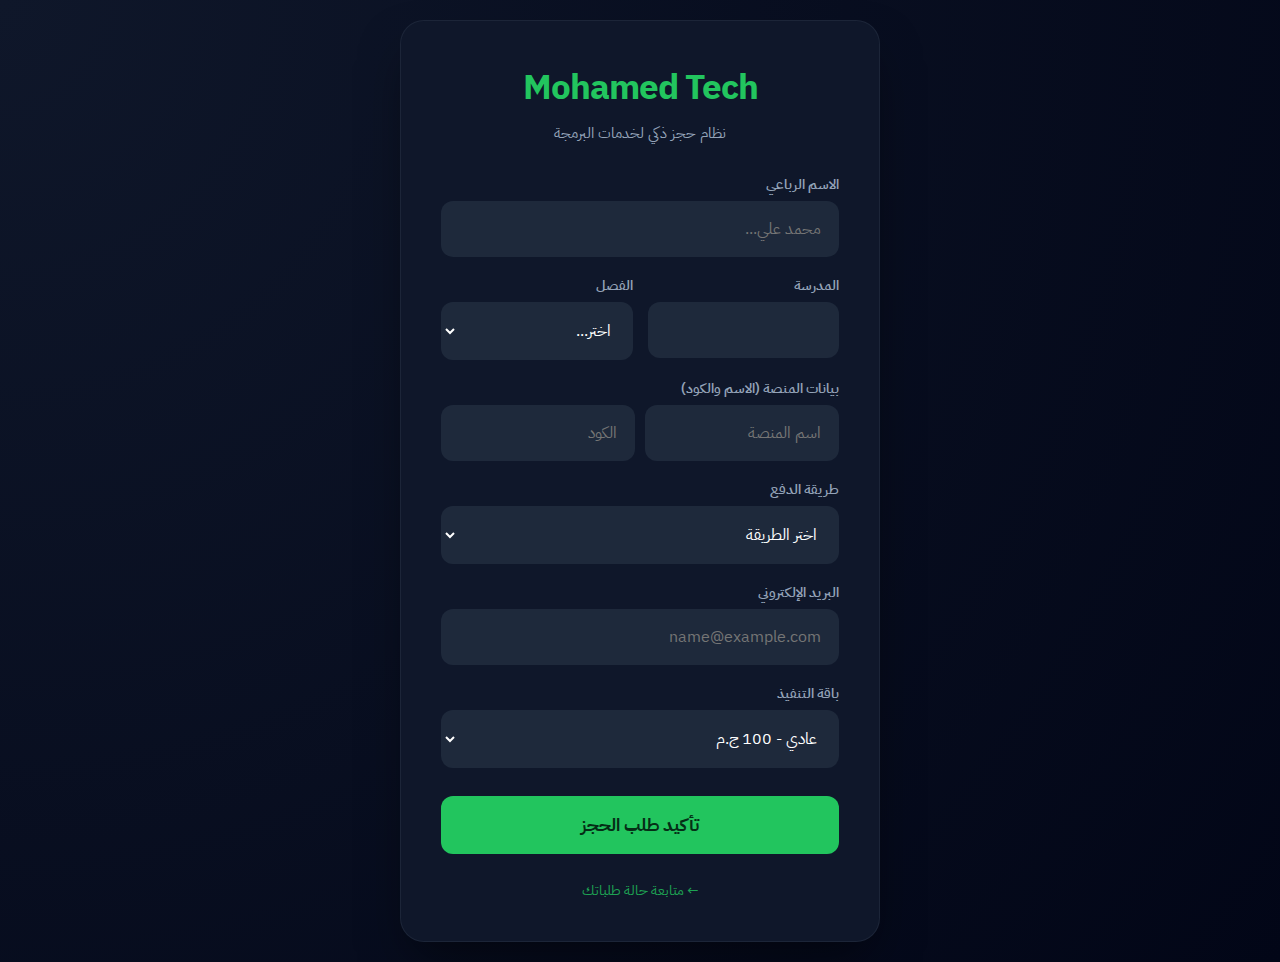
<file: index.html>
<!DOCTYPE html>
<html lang="ar" dir="rtl">
<head>
    <meta charset="UTF-8">
    <meta name="viewport" content="width=device-width, initial-scale=1.0">
    <title>Mohamed Tech | Booking</title>
    <link href="https://fonts.googleapis.com/css2?family=IBM+Plex+Sans+Arabic:wght@400;700&display=swap" rel="stylesheet">
    <style>
        :root {
            --primary: #22c55e;
            --primary-hover: #16a34a;
            --bg-dark: #020617;
            --card-bg: #0f172a;
            --text-main: #f8fafc;
            --text-muted: #94a3b8;
            --border: rgba(148, 163, 184, 0.1);
        }

        * { box-sizing: border-box; margin: 0; padding: 0; font-family: 'IBM Plex Sans Arabic', sans-serif; }

        body {
            min-height: 100vh;
            display: flex;
            justify-content: center;
            align-items: center;
            background: radial-gradient(circle at top left, #0f172a, #020617);
            color: var(--text-main);
            padding: 20px;
        }

        .container {
            width: 100%;
            max-width: 480px;
            background: var(--card-bg);
            padding: 40px;
            border-radius: 24px;
            border: 1px solid var(--border);
            box-shadow: 0 25px 50px -12px rgba(0, 0, 0, 0.5);
            animation: fadeIn 0.6s cubic-bezier(0.16, 1, 0.3, 1);
        }

        @keyframes fadeIn {
            from { opacity: 0; transform: translateY(20px); }
            to { opacity: 1; transform: translateY(0); }
        }

        h1 { text-align: center; color: var(--primary); font-size: 2.2rem; margin-bottom: 8px; letter-spacing: -1px; }
        .subtitle { text-align: center; font-size: 0.95rem; color: var(--text-muted); margin-bottom: 30px; }

        .form-group { margin-bottom: 18px; }
        label { font-size: 0.85rem; margin-bottom: 6px; display: block; color: var(--text-muted); font-weight: 600; }

        input, select {
            width: 100%;
            padding: 14px 16px;
            border-radius: 12px;
            border: 2px solid transparent;
            background: #1e293b;
            color: white;
            font-size: 1rem;
            transition: all 0.2s;
        }

        input:focus, select:focus {
            outline: none;
            border-color: var(--primary);
            background: #0f172a;
            box-shadow: 0 0 0 4px rgba(34, 197, 94, 0.1);
        }

        button {
            width: 100%;
            padding: 16px;
            margin-top: 10px;
            border-radius: 12px;
            border: none;
            background: var(--primary);
            color: #052e16;
            font-size: 1.1rem;
            font-weight: 700;
            cursor: pointer;
            transition: 0.3s;
        }

        button:hover:not(:disabled) { background: var(--primary-hover); transform: translateY(-2px); }
        button:disabled { opacity: 0.6; cursor: not-allowed; }

        #popupOverlay {
            position: fixed; inset: 0; background: rgba(0,0,0,0.8);
            display: none; align-items: center; justify-content: center;
            backdrop-filter: blur(8px); z-index: 9999;
        }

        #popupBox {
            width: 90%; max-width: 400px; background: var(--card-bg);
            border: 1px solid var(--primary); border-radius: 24px;
            padding: 30px; text-align: center;
        }

        .track-link {
            color: var(--primary); text-align: center; display: block;
            margin-top: 25px; text-decoration: none; font-size: 0.9rem;
            opacity: 0.8; transition: 0.3s;
        }
        .track-link:hover { opacity: 1; text-decoration: underline; }
    </style>
</head>
<body>

<div class="container">
    <h1>Mohamed Tech</h1>
    <div class="subtitle">نظام حجز ذكي لخدمات البرمجة</div>

    <form id="bookingForm">
        <div class="form-group">
            <label>الاسم الرباعي</label>
            <input type="text" name="full_name" placeholder="محمد علي..." required>
        </div>

        <div style="display: grid; grid-template-columns: 1fr 1fr; gap: 15px;">
            <div class="form-group">
                <label>المدرسة</label>
                <input type="text" name="school_name" required>
            </div>
            <div class="form-group">
                <label>الفصل</label>
                <select name="class" required>
                    <option value="">اختر...</option>
                    <option>1/1</option><option>1/2</option><option>1/3</option>
                </select>
            </div>
        </div>

        <div class="form-group">
            <label>بيانات المنصة (الاسم والكود)</label>
            <div style="display: flex; gap: 10px;">
                <input type="text" name="platform_name" placeholder="اسم المنصة" required>
                <input type="text" name="platform_code" placeholder="الكود" required>
            </div>
        </div>

        <div class="form-group">
            <label>طريقة الدفع</label>
            <select name="payment_method" id="paymentMethod" required>
                <option value="">اختر الطريقة</option>
                <option value="vodafone">فودافون كاش</option>
                <option value="cash">دفع نقدي (Cash)</option>
            </select>
        </div>

        <div id="vodafoneNumberDiv" class="form-group" style="display:none;">
            <label>رقم المحفظة المرسل منها</label>
            <input type="tel" name="vodafone_number" placeholder="010XXXXXXXX" pattern="01[0-9]{9}">
        </div>

        <div class="form-group">
            <label>البريد الإلكتروني</label>
            <input type="email" name="email" placeholder="name@example.com" required>
        </div>

        <div class="form-group">
            <label>باقة التنفيذ</label>
            <select name="booking_speed" id="bookingSpeed" required>
                <option value="normal">عادي - 100 ج.م</option>
                <option value="urgent">مستعجل - 120 ج.م (أولوية)</option>
            </select>
        </div>

        <button type="submit" id="submitBtn">تأكيد طلب الحجز</button>
    </form>

    <a href="track.html" class="track-link">← متابعة حالة طلباتك</a>
</div>

<div id="popupOverlay">
    <div id="popupBox">
        <h2 id="popupTitle" style="color:var(--primary); margin-bottom:15px;"></h2>
        <p id="popupText" style="margin-bottom:20px; line-height:1.6;"></p>
        <button id="popupBtn" style="padding:10px 30px; width:auto;">فهمت</button>
    </div>
</div>

<script src="https://cdn.emailjs.com/dist/email.min.js"></script>
<script>
    (function(){ emailjs.init('QWrTiK1BOSDjZaijS'); })();

    const form = document.getElementById('bookingForm');
    const submitBtn = document.getElementById('submitBtn');
    const paymentMethod = document.getElementById('paymentMethod');
    const vodafoneDiv = document.getElementById('vodafoneNumberDiv');
    
    // UI Helpers
    paymentMethod.addEventListener('change', () => {
        vodafoneDiv.style.display = paymentMethod.value === 'vodafone' ? 'block' : 'none';
        const vInput = vodafoneDiv.querySelector('input');
        vInput.required = paymentMethod.value === 'vodafone';
    });

    function showPopup(title, text) {
        document.getElementById('popupTitle').textContent = title;
        document.getElementById('popupText').textContent = text;
        document.getElementById('popupOverlay').style.display = 'flex';
    }

    document.getElementById('popupBtn').addEventListener('click', () => {
        document.getElementById('popupOverlay').style.display = 'none';
    });

    // Form Logic
    form.addEventListener('submit', function(e) {
        e.preventDefault();
        submitBtn.disabled = true;
        submitBtn.textContent = 'جاري الإرسال...';

        let lastId = parseInt(localStorage.getItem('lastBookingId') || 20) + 1;

        emailjs.sendForm('service_dsxhs5v', 'template_ul985hd', form)
            .then(() => {
                const isUrgent = form.booking_speed.value === 'urgent';
                const price = isUrgent ? '120' : '100';
                
                let msg = form.payment_method.value === 'vodafone' 
                    ? `تم استلام طلبك بنجاح. سنراجع التحويل ونبدأ العمل فوراً. رقم الطلب: #${lastId}`
                    : `يرجى التوجه للمكتب لدفع مبلغ ${price} جنيهاً لتفعيل الطلب. رقم الطلب: #${lastId}`;

                showPopup('تم التسجيل بنجاح ✅', msg);

                // Save to Local Storage
                let bookings = JSON.parse(localStorage.getItem('bookings') || '[]');
                bookings.push({
                    id: lastId,
                    email: form.email.value,
                    status: 'في الانتظار',
                    date: new Date().toLocaleDateString('ar-EG')
                });
                
                localStorage.setItem('bookings', JSON.stringify(bookings));
                localStorage.setItem('lastBookingId', lastId);

                form.reset();
                vodafoneDiv.style.display = 'none';
            })
            .catch((err) => {
                alert('عذراً، حدث خطأ تقني. يرجى المحاولة لاحقاً');
                console.error(err);
            })
            .finally(() => {
                submitBtn.disabled = false;
                submitBtn.textContent = 'تأكيد طلب الحجز';
            });
    });
</script>
</body>
  </html>
</file>
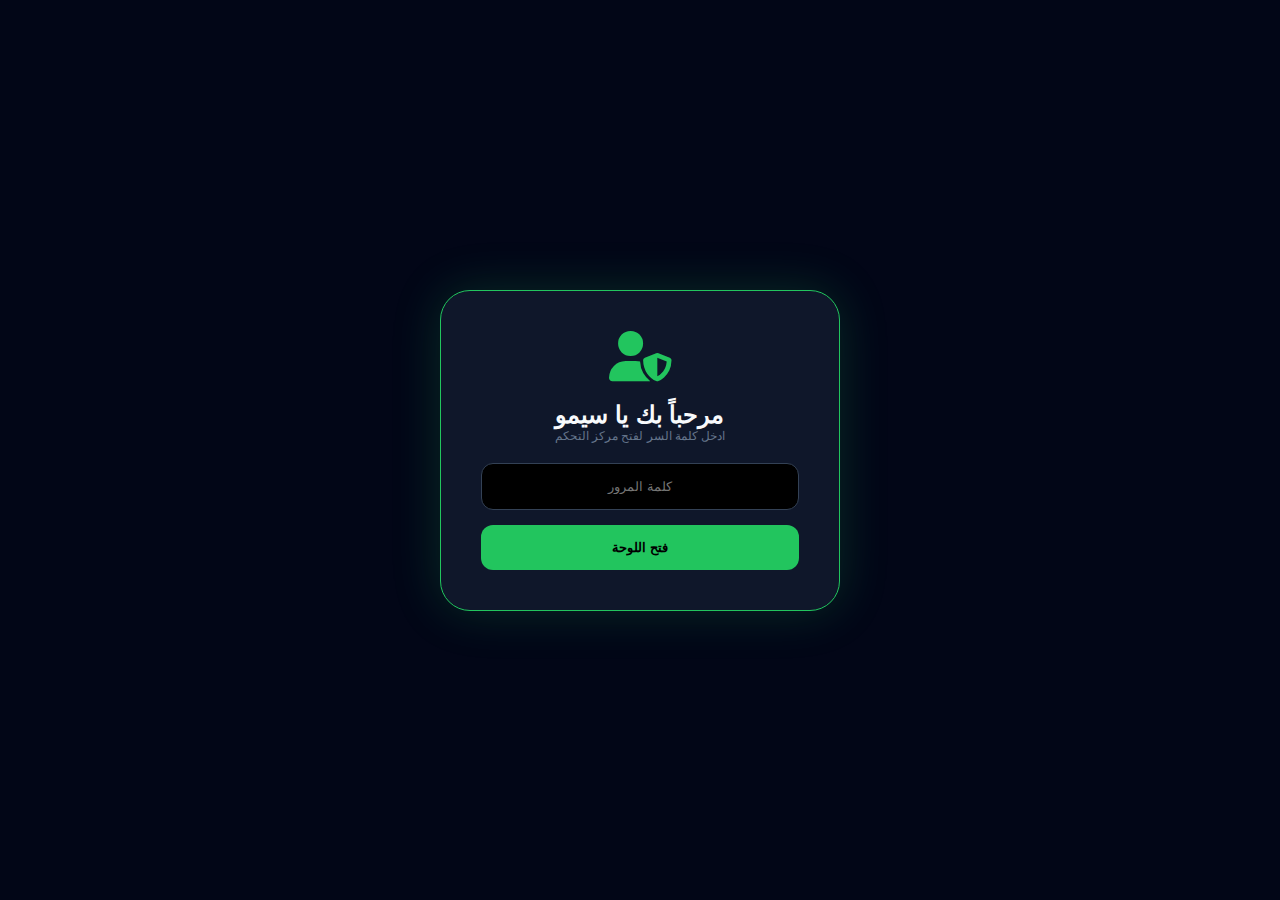
<file: admin.html>
<!DOCTYPE html>
<html lang="ar" dir="rtl">
<head>
    <meta charset="UTF-8">
    <meta name="viewport" content="width=device-width, initial-scale=1.0">
    <title>Samo Admin | The Master Dashboard</title>
    <link rel="stylesheet" href="https://cdnjs.cloudflare.com/ajax/libs/font-awesome/6.0.0/css/all.min.css">
    
    <style>
        /* --- 1. إعدادات التصميم (Theming) --- */
        :root {
            --primary: #22c55e;
            --secondary: #3b82f6;
            --danger: #ef4444;
            --warning: #f59e0b;
            --bg: #020617;
            --card: #0f172a;
            --text: #f8fafc;
            --glass: rgba(30, 41, 59, 0.7);
        }

        [data-theme="light"] {
            --bg: #f1f5f9;
            --card: #ffffff;
            --text: #0f172a;
        }

        * { box-sizing: border-box; margin: 0; padding: 0; font-family: 'Segoe UI', sans-serif; transition: background 0.3s; }
        body { background: var(--bg); color: var(--text); overflow-x: hidden; }

        /* --- 2. شاشة الدخول الاحترافية --- */
        #loginScreen { position: fixed; inset: 0; background: var(--bg); z-index: 5000; display: flex; justify-content: center; align-items: center; }
        .login-box { background: var(--card); padding: 40px; border-radius: 30px; border: 1px solid var(--primary); text-align: center; width: 90%; max-width: 400px; box-shadow: 0 0 50px rgba(34, 197, 94, 0.2); }

        /* --- 3. الهيكل الرئيسي (Layout) --- */
        .admin-wrapper { max-width: 1200px; margin: auto; padding: 20px; display: none; }
        
        header { display: flex; justify-content: space-between; align-items: center; margin-bottom: 30px; flex-wrap: wrap; gap: 15px; }
        .header-title h1 { font-size: 24px; color: var(--primary); }

        /* --- 4. بار الإحصائيات (Stats Cards) --- */
        .stats-grid { display: grid; grid-template-columns: repeat(auto-fit, minmax(180px, 1fr)); gap: 15px; margin-bottom: 30px; }
        .stat-card { background: var(--card); padding: 20px; border-radius: 20px; border: 1px solid rgba(255,255,255,0.05); position: relative; overflow: hidden; }
        .stat-card i { position: absolute; left: -10px; bottom: -10px; font-size: 60px; opacity: 0.1; color: var(--primary); }
        .stat-card h4 { font-size: 13px; color: #94a3b8; }
        .stat-card .val { font-size: 28px; font-weight: 900; color: var(--primary); display: block; margin-top: 5px; }

        /* --- 5. أدوات التحكم (Search & Tools) --- */
        .tools-bar { display: grid; grid-template-columns: 2fr 1fr; gap: 15px; margin-bottom: 20px; }
        .search-area { position: relative; }
        .search-area i { position: absolute; right: 15px; top: 15px; color: var(--primary); }
        .search-area input { width: 100%; padding: 14px 45px; background: var(--card); border: 1px solid rgba(255,255,255,0.1); border-radius: 15px; color: white; outline: none; }

        .btn-tool { padding: 10px 15px; border-radius: 12px; border: none; cursor: pointer; font-weight: bold; font-size: 12px; display: flex; align-items: center; gap: 8px; }
        .btn-export { background: var(--secondary); color: white; }
        .btn-theme { background: var(--card); color: var(--text); border: 1px solid rgba(255,255,255,0.1); }

        /* --- 6. الجدول الذكي (Responsive Table) --- */
        .table-section { background: var(--card); border-radius: 20px; border: 1px solid rgba(255,255,255,0.05); overflow: hidden; }
        .table-responsive { width: 100%; overflow-x: auto; -webkit-overflow-scrolling: touch; }
        table { width: 100%; border-collapse: collapse; min-width: 700px; }
        th { padding: 15px; text-align: right; background: rgba(255,255,255,0.02); color: var(--primary); font-size: 13px; }
        td { padding: 15px; border-bottom: 1px solid rgba(255,255,255,0.05); font-size: 14px; white-space: nowrap; }
        .row-item:hover { background: rgba(255,255,255,0.02); cursor: pointer; }

        /* --- 7. الأوفرلاي العملاق (Master Detail View) --- */
        #masterOverlay { display: none; position: fixed; inset: 0; background: rgba(0,0,0,0.9); backdrop-filter: blur(10px); z-index: 4000; justify-content: center; align-items: flex-start; padding: 15px; overflow-y: auto; }
        .master-card { background: var(--card); width: 100%; max-width: 600px; border-radius: 30px; border: 1px solid var(--primary); margin: 20px auto; overflow: hidden; animation: popUp 0.3s ease; }
        @keyframes popUp { from { transform: scale(0.9); opacity: 0; } }

        .master-header { padding: 20px; background: var(--primary); color: #000; display: flex; justify-content: space-between; align-items: center; }
        .master-body { padding: 25px; }
        
        .data-box { background: rgba(255,255,255,0.03); padding: 15px; border-radius: 15px; margin-bottom: 15px; position: relative; }
        .data-box label { display: block; font-size: 11px; color: var(--primary); margin-bottom: 5px; }
        .data-box p { font-size: 16px; font-weight: bold; }
        .copy-ico { position: absolute; left: 15px; top: 15px; color: var(--primary); cursor: pointer; }

        .control-group { display: grid; grid-template-columns: 1fr 1fr; gap: 10px; margin-top: 20px; }
        select { background: #1e293b; color: white; padding: 12px; border-radius: 10px; border: 1px solid var(--primary); outline: none; width: 100%; }

        /* --- 8. سجل النشاطات (Log) --- */
        .log-section { margin-top: 30px; background: #000; padding: 20px; border-radius: 20px; border-left: 4px solid var(--secondary); }
        .log-section h3 { font-size: 14px; margin-bottom: 10px; color: var(--secondary); }
        #activityLog { font-size: 12px; height: 100px; overflow-y: auto; color: #64748b; }

        /* --- 9. الميديا كويري --- */
        @media (max-width: 600px) {
            .tools-bar { grid-template-columns: 1fr; }
            .control-group { grid-template-columns: 1fr; }
            .header-title h1 { font-size: 18px; }
        }
    </style>
</head>
<body>

    <div id="loginScreen">
        <div class="login-box">
            <i class="fas fa-user-shield" style="font-size: 50px; color: var(--primary); margin-bottom: 20px;"></i>
            <h2>مرحباً بك يا سيمو</h2>
            <p style="color:#64748b; font-size:12px; margin-bottom:20px;">ادخل كلمة السر لفتح مركز التحكم</p>
            <input type="password" id="passInput" placeholder="كلمة المرور" style="width:100%; padding:15px; background:#000; border:1px solid #334155; color:white; border-radius:12px; text-align:center; margin-bottom:15px; outline:none;">
            <button onclick="accessAdmin()" style="width:100%; padding:15px; background:var(--primary); border:none; border-radius:12px; font-weight:900; cursor:pointer;">فتح اللوحة</button>
        </div>
    </div>

    <div class="admin-wrapper" id="adminMain">
        <header>
            <div class="header-title">
                <h1>لوحة إدارة سيمو العبقري <i class="fas fa-bolt"></i></h1>
            </div>
            <div style="display:flex; gap:10px;">
                <button class="btn-tool btn-theme" onclick="toggleTheme()"><i class="fas fa-moon"></i></button>
                <button class="btn-tool" style="background:var(--danger); color:white;" onclick="location.reload()">خروج</button>
            </div>
        </header>

        <div class="stats-grid">
            <div class="stat-card"><i class="fas fa-user-graduate"></i><h4>إجمالي الطلاب</h4><span class="val" id="s_total">0</span></div>
            <div class="stat-card"><i class="fas fa-coins"></i><h4>أرباحك (ج.م)</h4><span class="val" id="s_money">0</span></div>
            <div class="stat-card"><i class="fas fa-check-circle"></i><h4>تم تنفيذهم</h4><span class="val" id="s_done">0</span></div>
            <div class="stat-card"><i class="fas fa-school"></i><h4>المدارس</h4><span class="val" id="s_schools">0</span></div>
        </div>

        <div class="tools-bar">
            <div class="search-area">
                <i class="fas fa-search"></i>
                <input type="text" id="searchInput" onkeyup="searchSystem()" placeholder="ابحث بالاسم، الكود، أو المدرسة...">
            </div>
            <div style="display:flex; gap:10px;">
                <button class="btn-tool btn-export" onclick="downloadData()"><i class="fas fa-download"></i> تصدير البيانات</button>
            </div>
        </div>

        <div class="table-section">
            <div class="table-responsive">
                <table>
                    <thead>
                        <tr>
                            <th># الدور</th>
                            <th>اسم الطالب</th>
                            <th>المدرسة</th>
                            <th>الحالة</th>
                            <th>الدفع</th>
                            <th>إجراء</th>
                        </tr>
                    </thead>
                    <tbody id="tbody"></tbody>
                </table>
            </div>
        </div>

        <div class="log-section">
            <h3><i class="fas fa-history"></i> سجل العمليات السريعة</h3>
            <div id="activityLog"></div>
        </div>
    </div>

    <div id="masterOverlay">
        <div class="master-card">
            <div class="master-header">
                <h3>ملف الطالب: <span id="m_title"></span></h3>
                <i class="fas fa-times-circle" onclick="closeMaster()" style="cursor:pointer; font-size:25px;"></i>
            </div>
            <div class="master-body">
                <div class="data-box">
                    <label>الاسم الكامل</label>
                    <p id="m_name"></p>
                </div>
                <div class="data-box">
                    <label>المدرسة والفصل</label>
                    <p id="m_school_class"></p>
                </div>
                <div class="data-box">
                    <label>كود الطالب (المنصة)</label>
                    <p id="m_pcode"></p>
                    <i class="fas fa-copy copy-ico" onclick="copyValue('m_pcode')"></i>
                </div>
                <div class="data-box">
                    <label>كلمة السر (المنصة)</label>
                    <p id="m_ppass"></p>
                    <i class="fas fa-copy copy-ico" onclick="copyValue('m_ppass')"></i>
                </div>
                <div class="data-box">
                    <label>بيانات الدفع والتحويل</label>
                    <p id="m_pay_details"></p>
                </div>
                <div class="data-box">
                    <label>تاريخ الحجز</label>
                    <p id="m_date"></p>
                </div>

                <div class="control-group">
                    <div>
                        <label style="font-size:11px; color:var(--primary)">حالة الطلب:</label>
                        <select id="m_status_sel">
                            <option value="تم الاستلام">⏳ تم الاستلام</option>
                            <option value="جاري العمل">🛠️ جاري العمل</option>
                            <option value="تم الانتهاء">✅ تم الانتهاء</option>
                            <option value="مرفوض">❌ مرفوض</option>
                        </select>
                    </div>
                    <div>
                        <label style="font-size:11px; color:var(--primary)">حالة الدفع:</label>
                        <select id="m_pay_sel">
                            <option value="لم يدفع">🔴 لم يدفع</option>
                            <option value="تم الدفع">🟢 تم الدفع</option>
                        </select>
                    </div>
                </div>
                
                <div style="display:grid; grid-template-columns: 1fr 2fr; gap:10px; margin-top:20px;">
                    <button class="btn-tool" style="background:var(--danger); color:white; justify-content:center;" onclick="deleteData()">حذف الحجز</button>
                    <button class="btn-tool" style="background:var(--primary); color:#000; justify-content:center;" onclick="saveMaster()">حفظ التعديلات النهائية</button>
                </div>
            </div>
        </div>
    </div>

    <script>
        let db = [];
        let editIdx = null;

        // الدخول
        function accessAdmin() {
            if(document.getElementById('passInput').value === "Mody1234m@") {
                document.getElementById('loginScreen').style.display = 'none';
                document.getElementById('adminMain').style.display = 'block';
                refreshData();
                addLog("تم تسجيل الدخول بنجاح");
            } else { alert("كلمة السر غلط يا سيمو!"); }
        }

        // تحديث البيانات والإحصائيات
        function refreshData() {
            db = JSON.parse(localStorage.getItem('samo_db') || '[]');
            const tbody = document.getElementById('tbody');
            tbody.innerHTML = '';
            
            let money = 0;
            let done = 0;
            let schools = new Set();

            db.forEach((item, i) => {
                if(item.pay_status === 'تم الدفع') money += 50;
                if(item.status === 'تم الانتهاء') done++;
                schools.add(item.school);

                tbody.innerHTML += `
                    <tr class="row-item" onclick="openMaster(${i})">
                        <td style="color:var(--primary); font-weight:bold;">#${item.id}</td>
                        <td>${item.name}</td>
                        <td>${item.school}</td>
                        <td><span style="font-size:11px; background:rgba(255,255,255,0.05); padding:4px 8px; border-radius:5px;">${item.status}</span></td>
                        <td><i class="fas fa-circle" style="color:${item.pay_status === 'تم الدفع' ? 'var(--primary)' : 'var(--danger)'}; font-size:8px;"></i> ${item.pay_status}</td>
                        <td><button class="btn-tool" style="background:var(--primary); color:#000; padding:5px 10px;">تحكم</button></td>
                    </tr>
                `;
            });

            document.getElementById('s_total').innerText = db.length;
            document.getElementById('s_money').innerText = money;
            document.getElementById('s_done').innerText = done;
            document.getElementById('s_schools').innerText = schools.size;
        }

        // فتح الأوفرلاي
        function openMaster(idx) {
            editIdx = idx;
            const item = db[idx];
            document.getElementById('m_title').innerText = item.name.split(' ')[0];
            document.getElementById('m_name').innerText = item.name;
            document.getElementById('m_school_class').innerText = item.school + " (" + item.class + ")";
            document.getElementById('m_pcode').innerText = item.pcode;
            document.getElementById('m_ppass').innerText = item.ppass;
            document.getElementById('m_pay_details').innerText = item.method + " | " + (item.pay_ph || 'لا يوجد رقم');
            document.getElementById('m_date').innerText = item.date || 'غير محدد';
            document.getElementById('m_status_sel').value = item.status;
            document.getElementById('m_pay_sel').value = item.pay_status;
            
            document.getElementById('masterOverlay').style.display = 'flex';
        }

        function closeMaster() { document.getElementById('masterOverlay').style.display = 'none'; }

        // حفظ التعديلات
        function saveMaster() {
            db[editIdx].status = document.getElementById('m_status_sel').value;
            db[editIdx].pay_status = document.getElementById('m_pay_sel').value;
            localStorage.setItem('samo_db', JSON.stringify(db));
            addLog(`تم تحديث بيانات الطالب: ${db[editIdx].name}`);
            closeMaster();
            refreshData();
        }

        // حذف
        function deleteData() {
            if(confirm("هل أنت متأكد من الحذف النهائي؟")) {
                addLog(`تم حذف الطالب: ${db[editIdx].name}`);
                db.splice(editIdx, 1);
                localStorage.setItem('samo_db', JSON.stringify(db));
                closeMaster();
                refreshData();
            }
        }

        // البحث الذكي
        function searchSystem() {
            const val = document.getElementById('searchInput').value.toLowerCase();
            const rows = document.querySelectorAll('#tbody tr');
            rows.forEach(row => {
                row.style.display = row.innerText.toLowerCase().includes(val) ? '' : 'none';
            });
        }

        // النسخ الاحتياطي (تصدير)
        function downloadData() {
            const dataStr = "data:text/json;charset=utf-8," + encodeURIComponent(JSON.stringify(db));
            const downloadAnchorNode = document.createElement('a');
            downloadAnchorNode.setAttribute("href", dataStr);
            downloadAnchorNode.setAttribute("download", "samo_backup_" + new Date().toLocaleDateString() + ".json");
            document.body.appendChild(downloadAnchorNode);
            downloadAnchorNode.click();
            downloadAnchorNode.remove();
            addLog("تم تصدير نسخة احتياطية من البيانات");
        }

        // سجل النشاطات
        function addLog(msg) {
            const logBox = document.getElementById('activityLog');
            const time = new Date().toLocaleTimeString();
            logBox.innerHTML = `<div>[${time}] ${msg}</div>` + logBox.innerHTML;
        }

        // الوضع الليلي
        function toggleTheme() {
            const body = document.body;
            const theme = body.getAttribute('data-theme');
            if(theme === 'light') {
                body.removeAttribute('data-theme');
                addLog("تم تفعيل الوضع الليلي");
            } else {
                body.setAttribute('data-theme', 'light');
                addLog("تم تفعيل الوضع النهاري");
            }
        }

        // نسخ القيم بضغطة واحدة
        function copyValue(id) {
            const text = document.getElementById(id).innerText;
            navigator.clipboard.writeText(text);
            alert("تم نسخ: " + text);
        }
    </script>
</body>
                    </html>
</file>
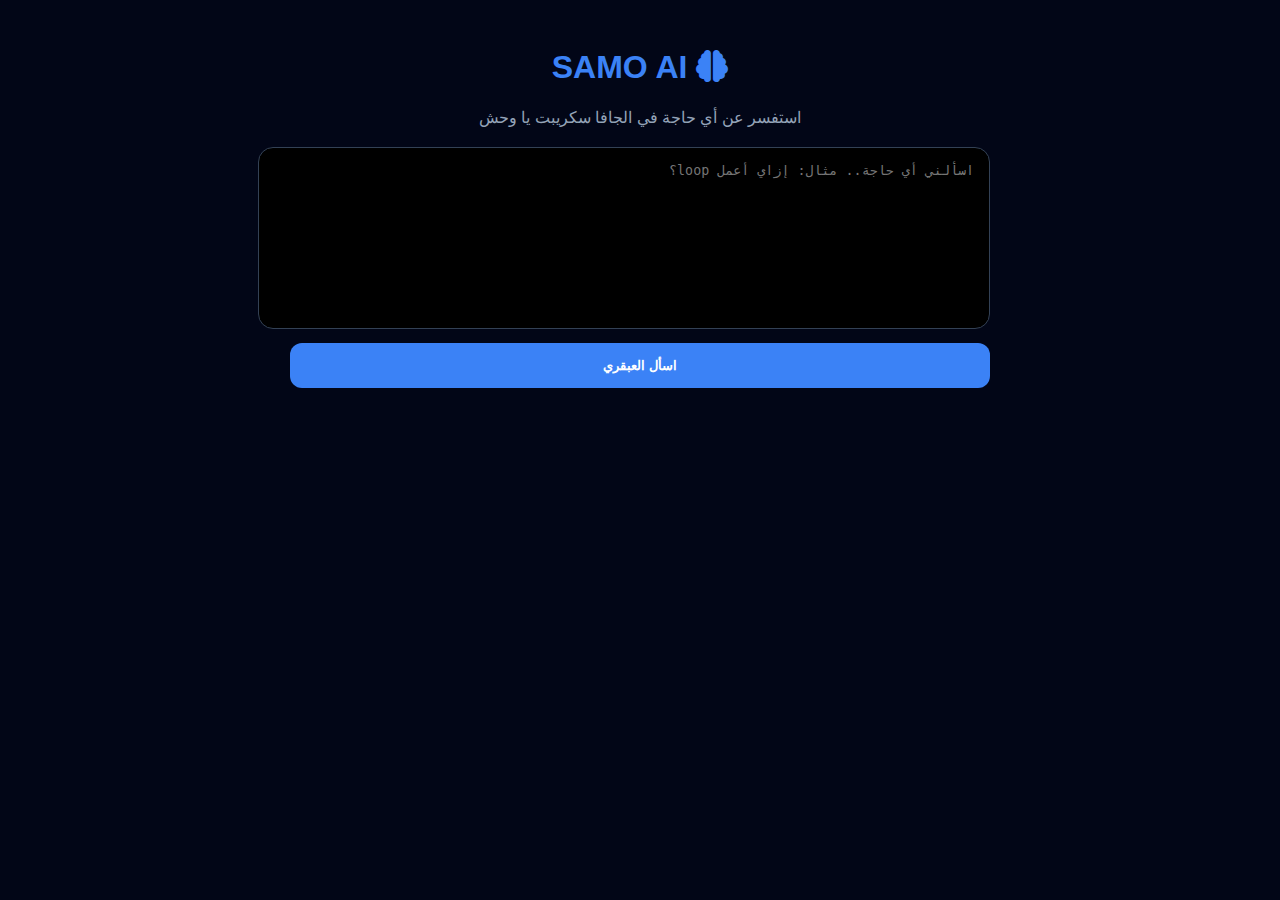
<file: ai-fixer.html>
<!DOCTYPE html>
<html lang="ar" dir="rtl">
<head>
    <meta charset="UTF-8">
    <meta name="viewport" content="width=device-width, initial-scale=1.0">
    <title>Samo AI | استفسر عن حاجة</title>
    <link rel="stylesheet" href="https://cdnjs.cloudflare.com/ajax/libs/font-awesome/6.0.0/css/all.min.css">
    <style>
        :root { --primary: #3b82f6; --bg: #020617; --card: #0f172a; --text: #f8fafc; }
        body { background: var(--bg); color: var(--text); padding: 20px; font-family: 'Segoe UI', sans-serif; display: flex; flex-direction: column; align-items: center; }
        .container { width: 100%; max-width: 700px; }
        textarea { width: 100%; height: 150px; background: #000; border: 1px solid #334155; border-radius: 15px; color: #60a5fa; padding: 15px; outline: none; resize: none; }
        .btn-ai { width: 100%; padding: 15px; background: var(--primary); border: none; border-radius: 12px; color: white; font-weight: bold; margin-top: 10px; cursor: pointer; }
        #response { margin-top: 20px; padding: 20px; background: var(--card); border-radius: 15px; display: none; line-height: 1.6; border-right: 5px solid var(--primary); }
        pre { background: #000; padding: 15px; border-radius: 10px; overflow-x: auto; color: #4ade80; margin: 10px 0; }
    </style>
</head>
<body>
    <div class="container">
        <h1 style="color:var(--primary); text-align:center;"><i class="fas fa-brain"></i> SAMO AI</h1>
        <p style="text-align:center; color:#94a3b8; margin-bottom:20px;">استفسر عن أي حاجة في الجافا سكريبت يا وحش</p>
        <textarea id="userInput" placeholder="اسألني أي حاجة.. مثال: إزاي أعمل loop؟"></textarea>
        <button class="btn-ai" onclick="askGemini()">اسأل العبقري</button>
        <div id="loader" style="display:none; text-align:center; margin-top:10px;">جاري التفكير...</div>
        <div id="response"></div>
    </div>
    <script>
        async function askGemini() {
            const input = document.getElementById('userInput').value;
            if(!input) return;
            document.getElementById('loader').style.display = 'block';
            try {
                const response = await fetch(`https://generativelanguage.googleapis.com/v1beta/models/gemini-1.5-flash:generateContent?key=AIzaSyCocPEpD_tbyYE4X077GFiCknJ6J8GkUdA`, {
                    method: "POST",
                    headers: { "Content-Type": "application/json" },
                    body: JSON.stringify({ contents: [{ parts: [{ text: "أنت مبرمج خبير اسمك Samo AI. حل هذا واشرحه بلهجة مصرية: " + input }] }] })
                });
                const data = await response.json();
                const res = data.candidates[0].content.parts[0].text;
                document.getElementById('loader').style.display = 'none';
                const div = document.getElementById('response');
                div.style.display = 'block';
                div.innerHTML = res.replace(/```([\s\S]*?)```/g, '<pre>$1</pre>').replace(/\n/g, '<br>');
            } catch (e) { alert("خطأ في الاتصال!"); }
        }
    </script>
</body>
</html>
</file>
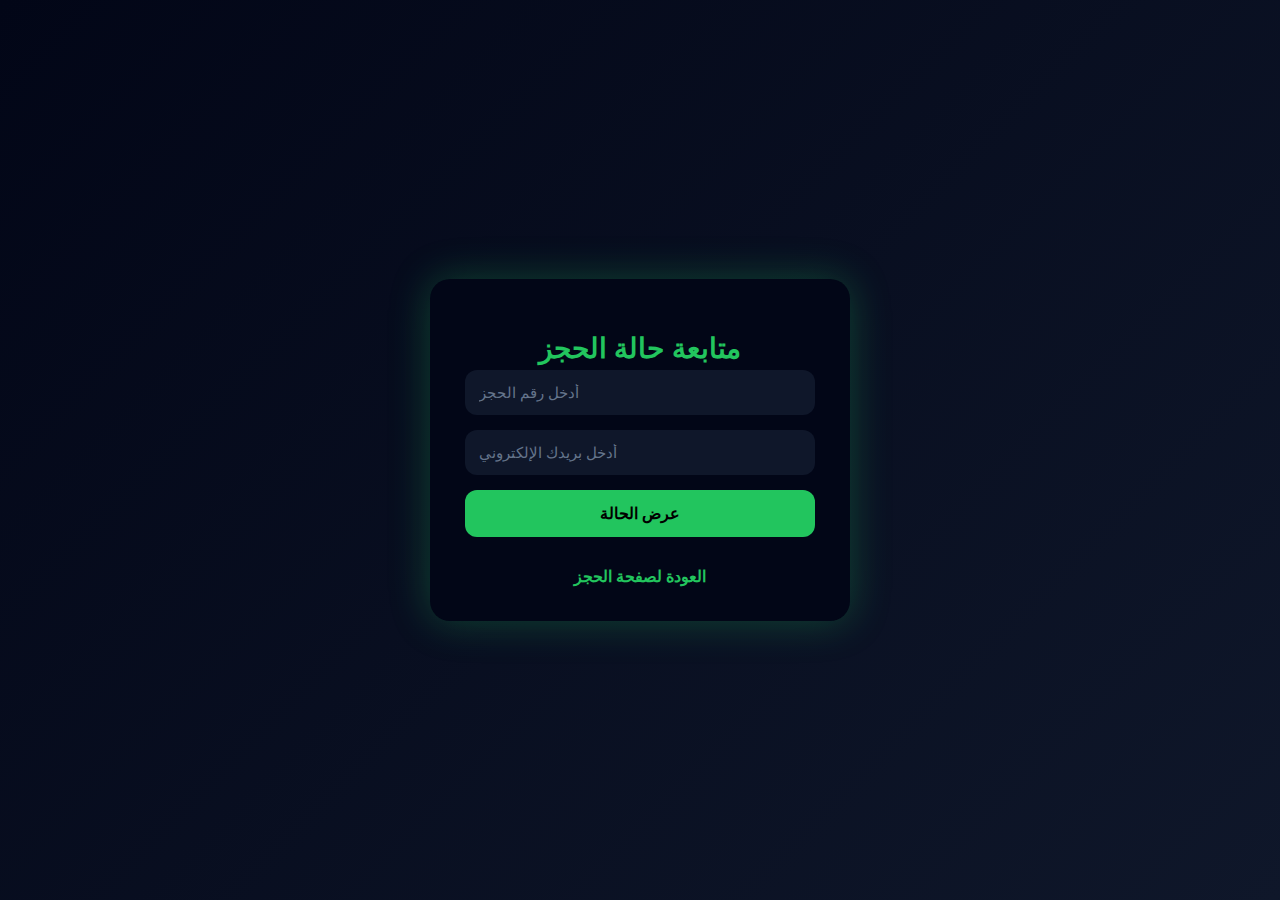
<file: track.html>
<!DOCTYPE html>
<html lang="ar">
<head>
<meta charset="UTF-8">
<title>متابعة حالة الحجز</title>
<link rel="stylesheet" href="style.css">
</head>
<body>

<div class="container">
<h1>متابعة حالة الحجز</h1>
<input type="number" id="bookingId" placeholder="أدخل رقم الحجز" required>
<input type="email" id="email" placeholder="أدخل بريدك الإلكتروني" required>
<button id="trackBtn">عرض الحالة</button>
<div id="result" class="result" style="display:none;"></div>

<a href="index.html">العودة لصفحة الحجز</a>
</div>

<script>
const trackBtn = document.getElementById('trackBtn');
trackBtn.addEventListener('click', ()=>{
    const id = parseInt(document.getElementById('bookingId').value);
    const email = document.getElementById('email').value;
    let bookings = JSON.parse(localStorage.getItem('bookings')||'[]');
    let found = bookings.find(b=>b.id===id && b.email===email);
    const resultDiv = document.getElementById('result');
    if(found){
        resultDiv.style.display='block';
        resultDiv.textContent='حالة حجزك: '+found.status;
    }else{
        resultDiv.style.display='block';
        resultDiv.textContent='لا يوجد حجز مطابق لبياناتك';
    }
});
</script>

</body>
</html>
</file>
<file: style.css>
/* style.css */
* { box-sizing: border-box; }

body {
    margin: 0;
    height: 100vh;
    background: linear-gradient(135deg, #020617, #0f172a);
    font-family: 'Arial', sans-serif;
    display: flex;
    justify-content: center;
    align-items: center;
    color: white;
}

.container {
    width: 420px;
    background: #020617;
    padding: 35px;
    border-radius: 20px;
    box-shadow: 0 0 40px rgba(34,197,94,0.3);
    animation: fadeIn 1s ease;
}

@keyframes fadeIn {
    from { opacity: 0; transform: translateY(40px); }
    to { opacity: 1; transform: translateY(0); }
}

h1 { text-align:center; color:#22c55e; font-size:28px; margin-bottom:5px; }
.subtitle { text-align:center; font-size:14px; color:#cbd5e1; margin-bottom:20px; }

label { font-size:14px; margin-bottom:5px; display:block; color:#94a3b8; }

input, select, button {
    width:100%;
    padding:14px;
    margin-bottom:15px;
    border-radius:12px;
    border:none;
    outline:none;
    font-size:15px;
}

input, select { background:#0f172a; color:white; }
input::placeholder { color:#64748b; }

button {
    background:#22c55e;
    color:black;
    font-size:16px;
    font-weight:bold;
    cursor:pointer;
    transition:0.3s;
}
button:hover { background:#16a34a; transform:scale(1.03); }

/* Pop-up */
#popupOverlay{
  position:fixed; inset:0;
  background:rgba(0,0,0,.55);
  display:flex; align-items:center; justify-content:center;
  backdrop-filter: blur(6px);
  z-index:9999;
  display:none;
}
#popupBox{
  width:360px; max-width:90%;
  background:rgba(15,23,42,.95);
  border:1px solid rgba(148,163,184,.2);
  border-radius:18px;
  padding:22px 18px;
  box-shadow:0 20px 60px rgba(0,0,0,.5);
  text-align:center;
  animation: pop .25s ease;
}
#popupBox h2{ margin:0 0 8px; color:#22c55e; font-size:18px; }
#popupBox p{ margin:0 0 14px; color:#e2e8f0; line-height:1.6; }
#popupBtn{
  width:100%;
  padding:12px;
  border:none;
  border-radius:14px;
  background:linear-gradient(90deg,#22c55e,#16a34a);
  font-weight:800;
  cursor:pointer;
}
@keyframes pop{from{transform:scale(.95);opacity:.3}to{transform:scale(1);opacity:1}}
.result{background:#0f172a;padding:14px;border-radius:12px;text-align:center;font-weight:bold;color:#facc15;margin-top:10px;}
a{color:#22c55e; text-align:center; display:block; margin-top:15px; font-weight:bold; text-decoration:none;}
</file>
